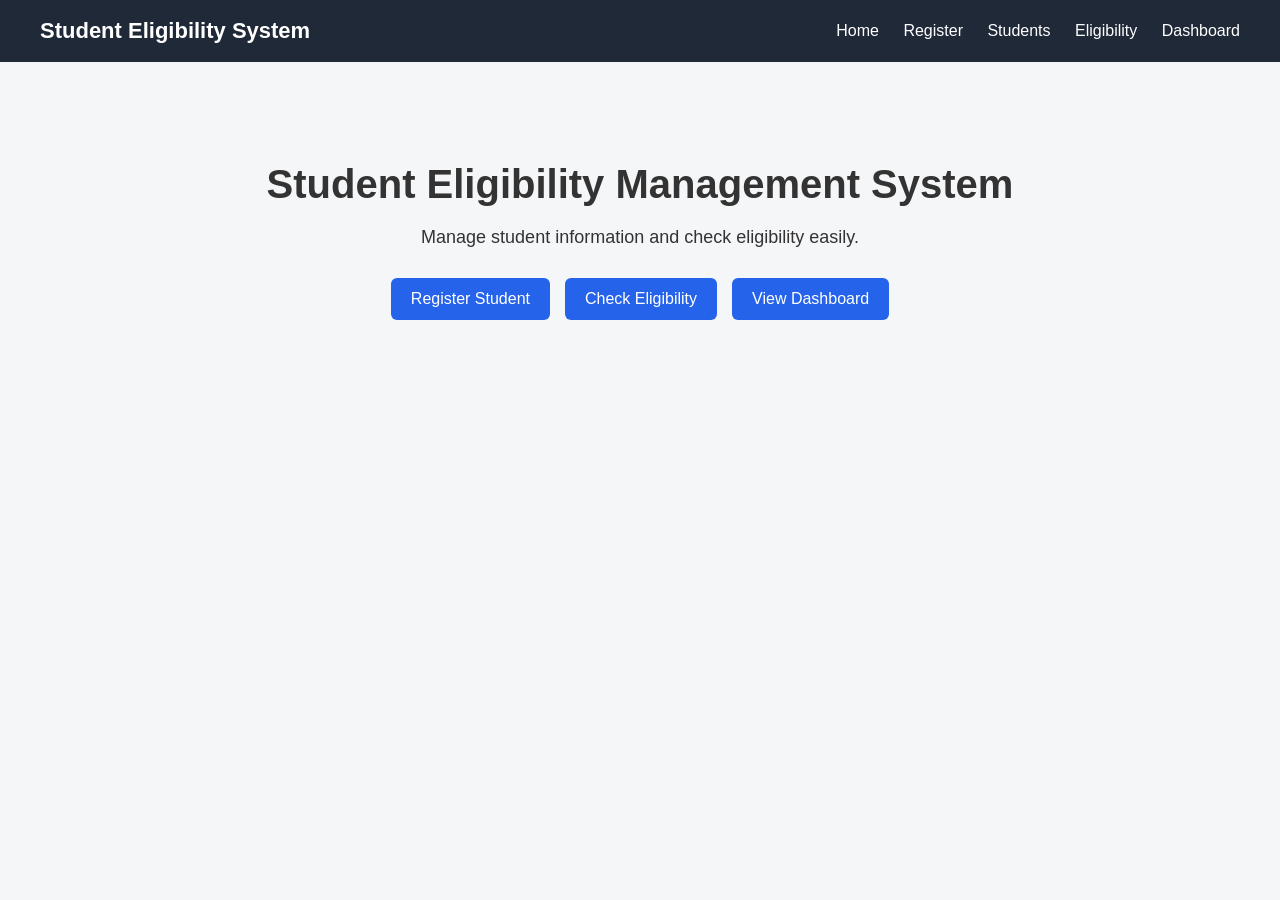
<file: index.html>
<!DOCTYPE html>
<html lang="en">
<head>
    <meta charset="UTF-8">
    <meta name="viewport" content="width=device-width, initial-scale=1.0">
    <title>Student Eligibility Management System</title>
    <link rel="stylesheet" href="css/style.css">
</head>
<body>

    <nav>
        <h2>Student Eligibility System</h2>
        <div>
            <a href="index.html">Home</a>
            <a href="register.html">Register</a>
            <a href="students.html">Students</a>
            <a href="eligibility.html">Eligibility</a>
            <a href="dashboard.html">Dashboard</a>
        </div>
    </nav>

    <section class="hero">
        <h1>Student Eligibility Management System</h1>
        <p>Manage student information and check eligibility easily.</p>

        <div class="buttons">
            <a href="register.html" class="btn">Register Student</a>
            <a href="eligibility.html" class="btn">Check Eligibility</a>
            <a href="dashboard.html" class="btn">View Dashboard</a>
        </div>
    </section>

    <script src="js/app.js"></script>
</body>
</html>
</file>
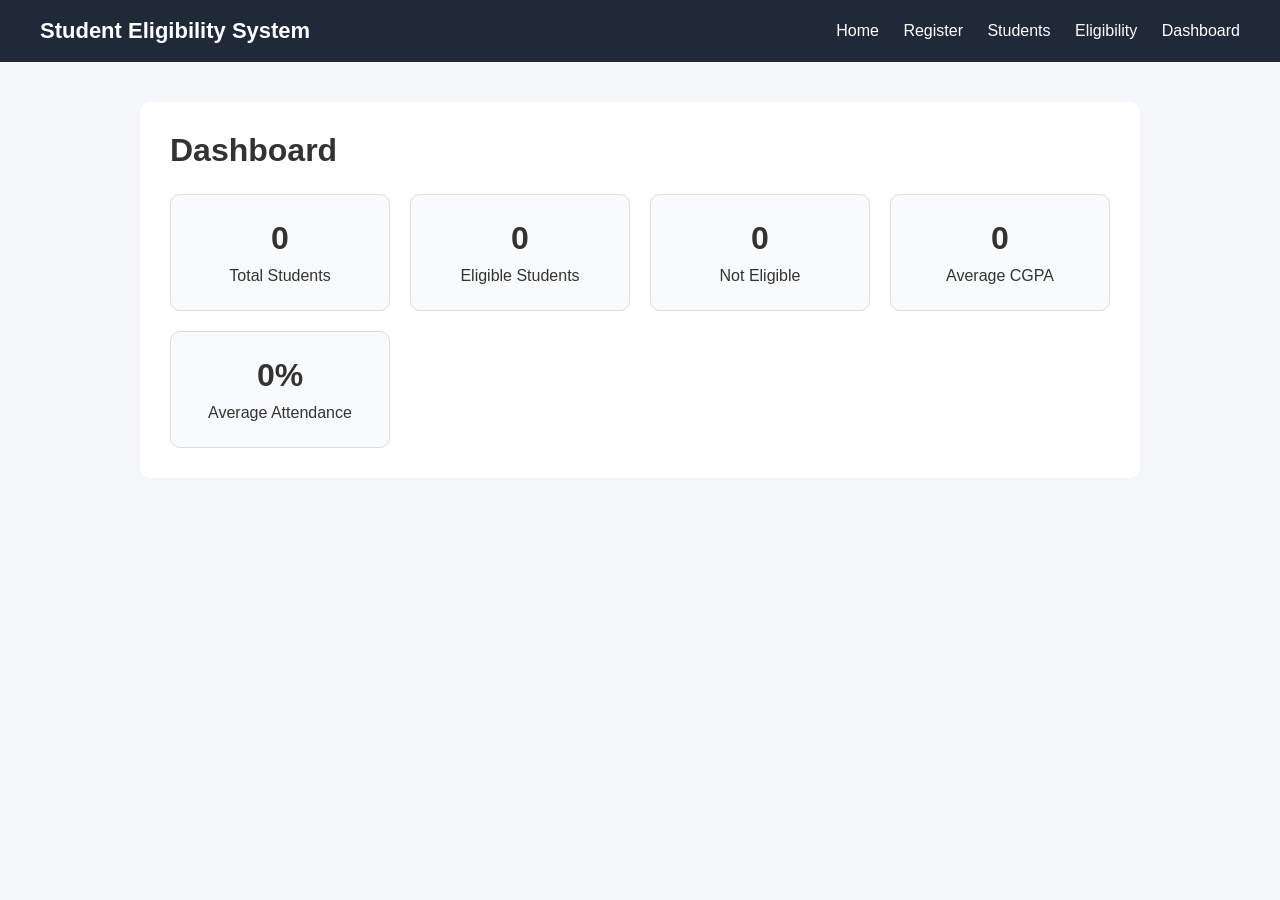
<file: dashboard.html>
<!DOCTYPE html>
<html lang="en">
<head>
    <meta charset="UTF-8">
    <meta name="viewport" content="width=device-width, initial-scale=1.0">
    <title>Dashboard</title>
    <link rel="stylesheet" href="css/style.css">
</head>
<body>

    <nav>
        <h2>Student Eligibility System</h2>
        <div>
            <a href="index.html">Home</a>
            <a href="register.html">Register</a>
            <a href="students.html">Students</a>
            <a href="eligibility.html">Eligibility</a>
            <a href="dashboard.html">Dashboard</a>
        </div>
    </nav>

    <div class="container">
        <h1>Dashboard</h1>

        <div class="dashboard">

            <div class="card">
                <h2 id="totalStudents">0</h2>
                <p>Total Students</p>
            </div>

            <div class="card">
                <h2 id="eligibleStudents">0</h2>
                <p>Eligible Students</p>
            </div>

            <div class="card">
                <h2 id="notEligibleStudents">0</h2>
                <p>Not Eligible</p>
            </div>

            <div class="card">
                <h2 id="averageCgpa">0</h2>
                <p>Average CGPA</p>
            </div>

            <div class="card">
                <h2 id="averageAttendance">0%</h2>
                <p>Average Attendance</p>
            </div>

        </div>
    </div>

    <script src="js/app.js"></script>
</body>
</html>
</file>
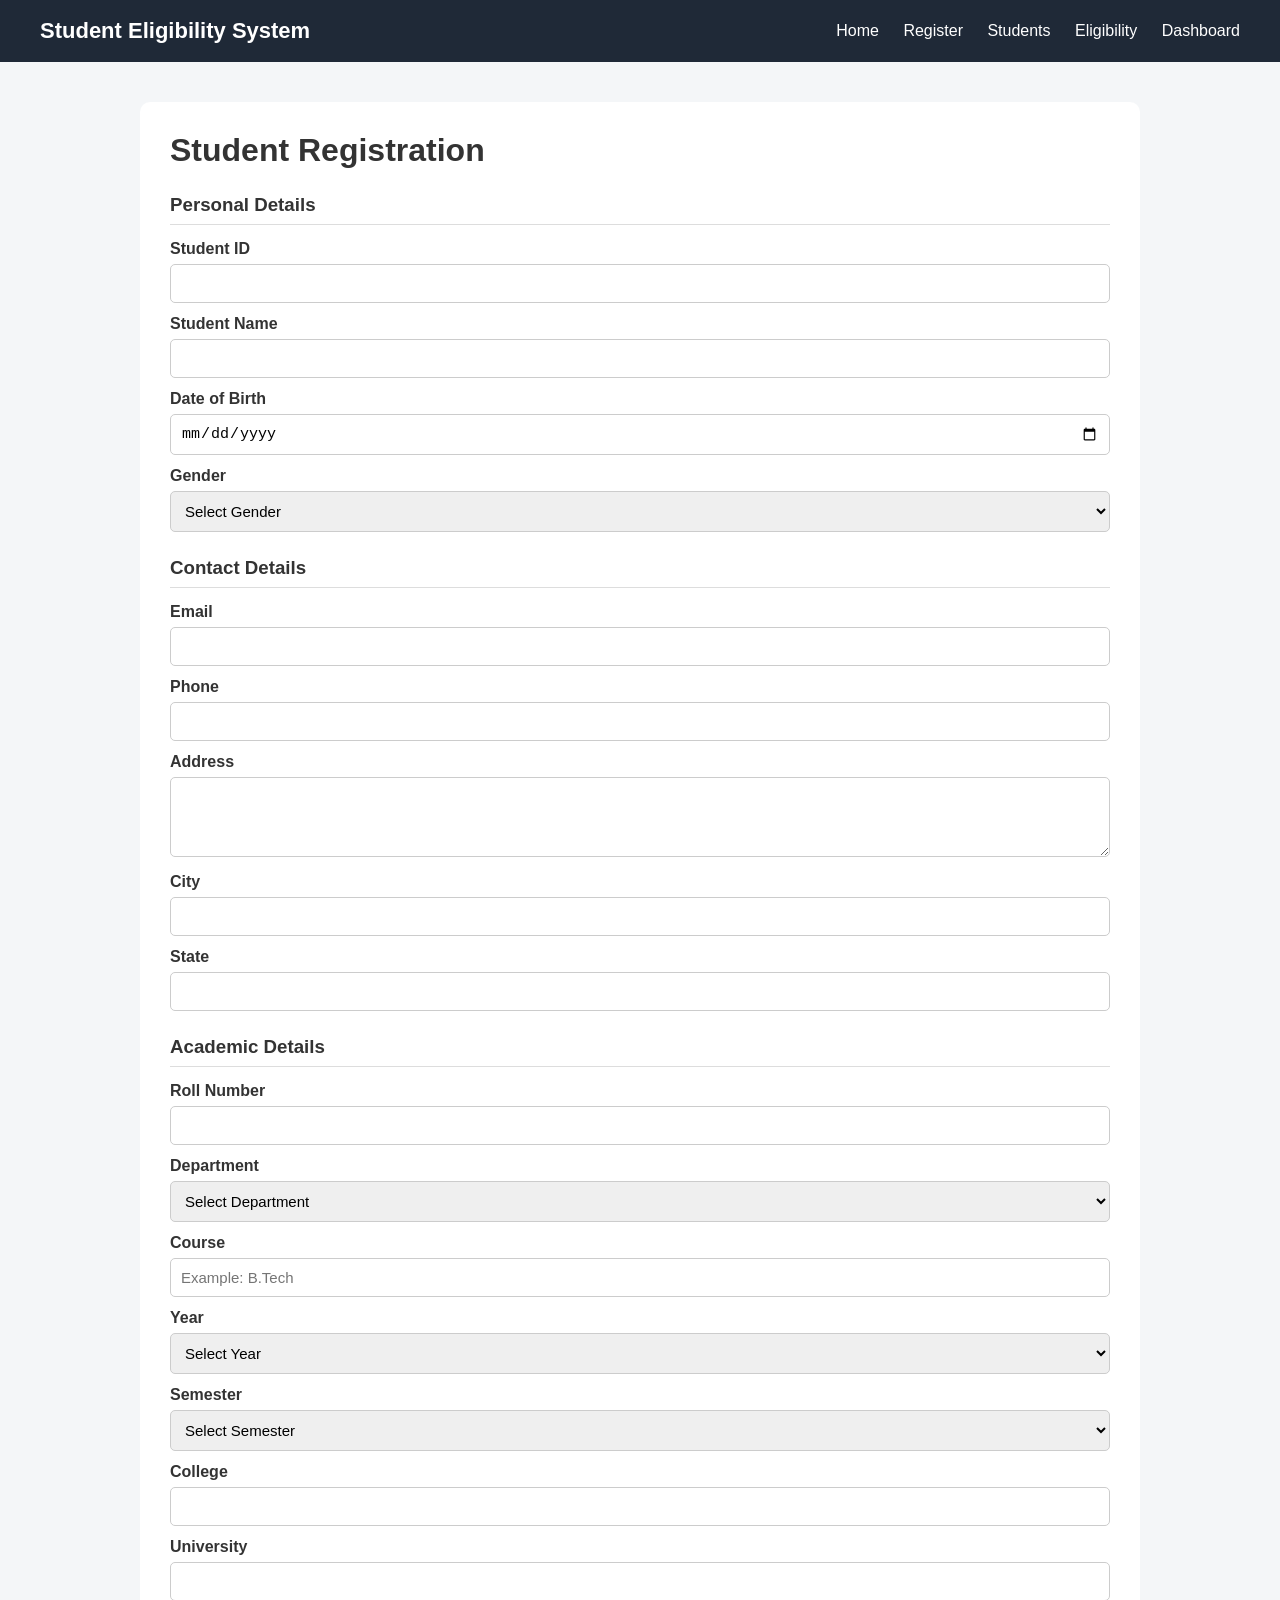
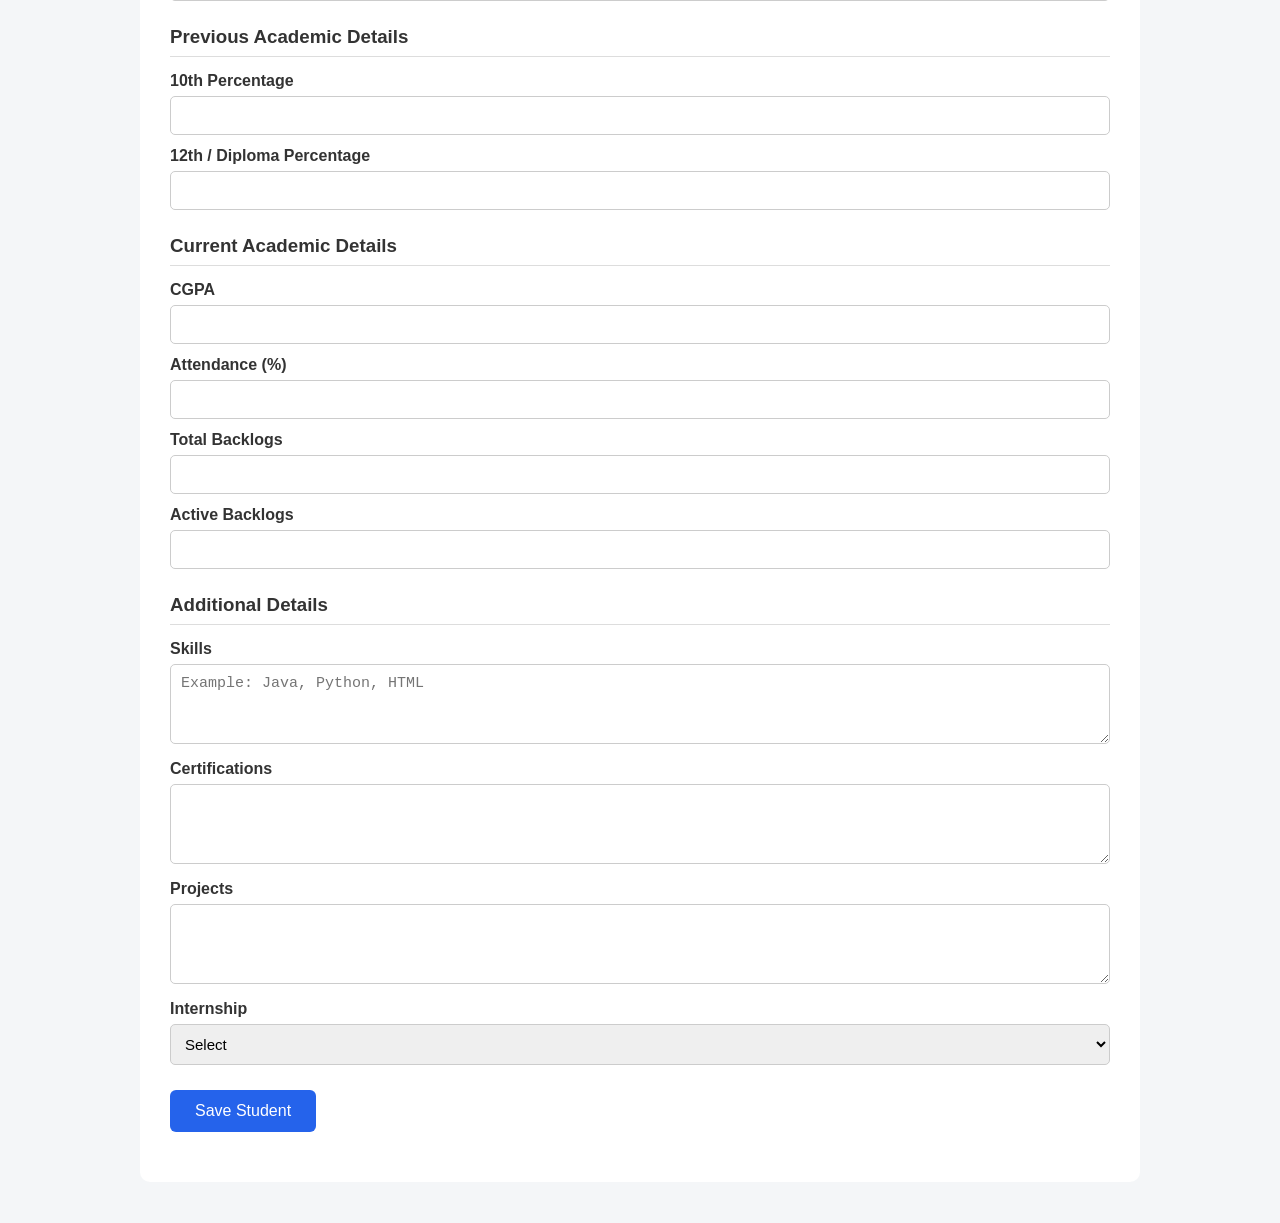
<file: register.html>
<!DOCTYPE html>
<html lang="en">
<head>
    <meta charset="UTF-8">
    <meta name="viewport" content="width=device-width, initial-scale=1.0">
    <title>Register Student</title>
    <link rel="stylesheet" href="css/style.css">
</head>
<body>

    <nav>
        <h2>Student Eligibility System</h2>
        <div>
            <a href="index.html">Home</a>
            <a href="register.html">Register</a>
            <a href="students.html">Students</a>
            <a href="eligibility.html">Eligibility</a>
            <a href="dashboard.html">Dashboard</a>
        </div>
    </nav>

    <div class="container">
        <h1>Student Registration</h1>

        <form id="studentForm">

            <h3>Personal Details</h3>

            <label>Student ID</label>
            <input type="text" id="studentId" required>

            <label>Student Name</label>
            <input type="text" id="studentName" required>

            <label>Date of Birth</label>
            <input type="date" id="dob" required>

            <label>Gender</label>
            <select id="gender" required>
                <option value="">Select Gender</option>
                <option>Male</option>
                <option>Female</option>
                <option>Other</option>
            </select>

            <h3>Contact Details</h3>

            <label>Email</label>
            <input type="email" id="email" required>

            <label>Phone</label>
            <input type="tel" id="phone" required>

            <label>Address</label>
            <textarea id="address"></textarea>

            <label>City</label>
            <input type="text" id="city">

            <label>State</label>
            <input type="text" id="state">

            <h3>Academic Details</h3>

            <label>Roll Number</label>
            <input type="text" id="rollNumber" required>

            <label>Department</label>
            <select id="department" required>
                <option value="">Select Department</option>
                <option>CSE</option>
                <option>IT</option>
                <option>ECE</option>
                <option>EEE</option>
                <option>AI & ML</option>
                <option>Mechanical</option>
                <option>Civil</option>
            </select>

            <label>Course</label>
            <input type="text" id="course" placeholder="Example: B.Tech">

            <label>Year</label>
            <select id="year">
                <option value="">Select Year</option>
                <option>1st Year</option>
                <option>2nd Year</option>
                <option>3rd Year</option>
                <option>4th Year</option>
            </select>

            <label>Semester</label>
            <select id="semester">
                <option value="">Select Semester</option>
                <option>1</option>
                <option>2</option>
                <option>3</option>
                <option>4</option>
                <option>5</option>
                <option>6</option>
                <option>7</option>
                <option>8</option>
            </select>

            <label>College</label>
            <input type="text" id="college">

            <label>University</label>
            <input type="text" id="university">

            <h3>Previous Academic Details</h3>

            <label>10th Percentage</label>
            <input type="number" id="tenth" min="0" max="100" step="0.01" required>

            <label>12th / Diploma Percentage</label>
            <input type="number" id="twelfth" min="0" max="100" step="0.01">

            <h3>Current Academic Details</h3>

            <label>CGPA</label>
            <input type="number" id="cgpa" min="0" max="10" step="0.01" required>

            <label>Attendance (%)</label>
            <input type="number" id="attendance" min="0" max="100" step="0.01" required>

            <label>Total Backlogs</label>
            <input type="number" id="backlogs" min="0" required>

            <label>Active Backlogs</label>
            <input type="number" id="activeBacklogs" min="0" required>

            <h3>Additional Details</h3>

            <label>Skills</label>
            <textarea id="skills" placeholder="Example: Java, Python, HTML"></textarea>

            <label>Certifications</label>
            <textarea id="certifications"></textarea>

            <label>Projects</label>
            <textarea id="projects"></textarea>

            <label>Internship</label>
            <select id="internship">
                <option value="">Select</option>
                <option>Yes</option>
                <option>No</option>
            </select>

            <button type="submit" class="submit-btn">Save Student</button>

        </form>

        <p id="message"></p>
    </div>

    <script src="js/app.js"></script>
</body>
</html>
</file>
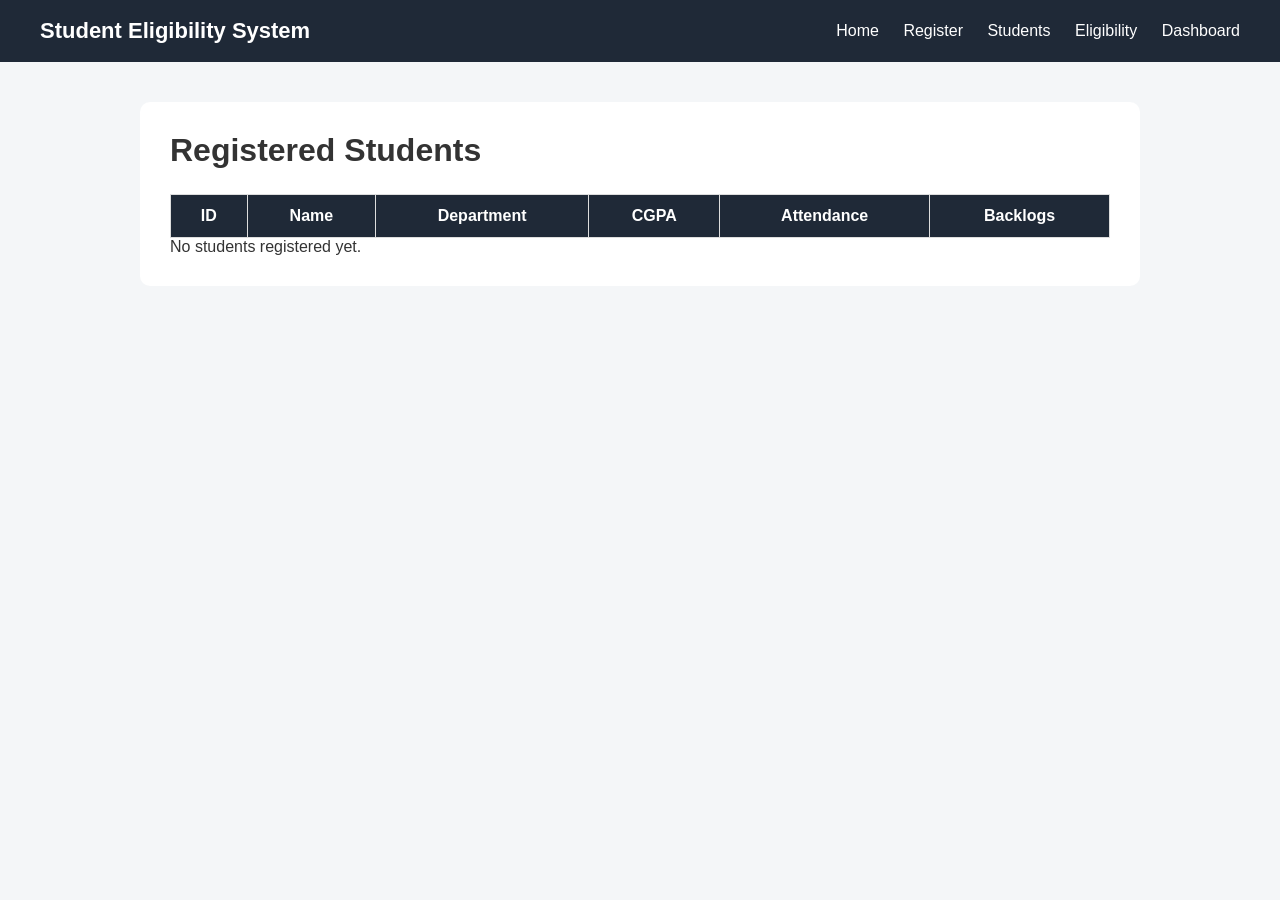
<file: students.html>
<!DOCTYPE html>
<html lang="en">
<head>
    <meta charset="UTF-8">
    <meta name="viewport" content="width=device-width, initial-scale=1.0">
    <title>Students</title>
    <link rel="stylesheet" href="css/style.css">
</head>
<body>

    <nav>
        <h2>Student Eligibility System</h2>
        <div>
            <a href="index.html">Home</a>
            <a href="register.html">Register</a>
            <a href="students.html">Students</a>
            <a href="eligibility.html">Eligibility</a>
            <a href="dashboard.html">Dashboard</a>
        </div>
    </nav>

    <div class="container">
        <h1>Registered Students</h1>

        <table>
            <thead>
                <tr>
                    <th>ID</th>
                    <th>Name</th>
                    <th>Department</th>
                    <th>CGPA</th>
                    <th>Attendance</th>
                    <th>Backlogs</th>
                </tr>
            </thead>

            <tbody id="studentTable">
            </tbody>
        </table>

        <p id="noStudents"></p>
    </div>

    <script src="js/app.js"></script>
</body>
</html>
</file>
<file: css/style.css>
* {
    box-sizing: border-box;
    margin: 0;
    padding: 0;
}

body {
    font-family: Arial, sans-serif;
    background: #f4f6f8;
    color: #333;
}

nav {
    background: #1f2937;
    color: white;
    padding: 18px 40px;
    display: flex;
    justify-content: space-between;
    align-items: center;
}

nav h2 {
    font-size: 22px;
}

nav a {
    color: white;
    text-decoration: none;
    margin-left: 20px;
}

nav a:hover {
    text-decoration: underline;
}

.hero {
    text-align: center;
    padding: 100px 20px;
}

.hero h1 {
    font-size: 40px;
    margin-bottom: 20px;
}

.hero p {
    font-size: 18px;
    margin-bottom: 30px;
}

.buttons {
    display: flex;
    justify-content: center;
    gap: 15px;
    flex-wrap: wrap;
}

.btn {
    background: #2563eb;
    color: white;
    text-decoration: none;
    padding: 12px 20px;
    border-radius: 6px;
}

.btn:hover {
    background: #1d4ed8;
}

.container {
    width: 90%;
    max-width: 1000px;
    margin: 40px auto;
    background: white;
    padding: 30px;
    border-radius: 10px;
}

.container h1 {
    margin-bottom: 25px;
}

.container h3 {
    margin-top: 25px;
    margin-bottom: 15px;
    padding-bottom: 8px;
    border-bottom: 1px solid #ddd;
}

form {
    width: 100%;
}

label {
    display: block;
    margin-top: 12px;
    margin-bottom: 6px;
    font-weight: bold;
}

input,
select,
textarea {
    width: 100%;
    padding: 10px;
    border: 1px solid #ccc;
    border-radius: 5px;
    font-size: 15px;
}

textarea {
    min-height: 80px;
    resize: vertical;
}

.submit-btn {
    margin-top: 25px;
    padding: 12px 25px;
    background: #2563eb;
    color: white;
    border: none;
    border-radius: 6px;
    cursor: pointer;
    font-size: 16px;
}

.submit-btn:hover {
    background: #1d4ed8;
}

#message {
    margin-top: 20px;
    font-weight: bold;
}

table {
    width: 100%;
    border-collapse: collapse;
    margin-top: 20px;
}

th,
td {
    border: 1px solid #ddd;
    padding: 12px;
    text-align: center;
}

th {
    background: #1f2937;
    color: white;
}

tr:nth-child(even) {
    background: #f2f2f2;
}

.dashboard {
    display: grid;
    grid-template-columns: repeat(auto-fit, minmax(180px, 1fr));
    gap: 20px;
}

.card {
    background: #f8fafc;
    padding: 25px;
    text-align: center;
    border-radius: 10px;
    border: 1px solid #ddd;
}

.card h2 {
    font-size: 32px;
    margin-bottom: 10px;
}

.card p {
    font-size: 16px;
}

#eligibilityResult {
    margin-top: 30px;
    padding: 20px;
    border-radius: 8px;
    background: #f8fafc;
}

.eligible {
    border: 2px solid green;
}

.not-eligible {
    border: 2px solid red;
}

@media (max-width: 768px) {

    nav {
        flex-direction: column;
        gap: 15px;
    }

    nav a {
        margin: 5px;
        display: inline-block;
    }

    .hero h1 {
        font-size: 30px;
    }

    .container {
        width: 95%;
        padding: 20px;
    }

    table {
        font-size: 12px;
    }
}
</file>
